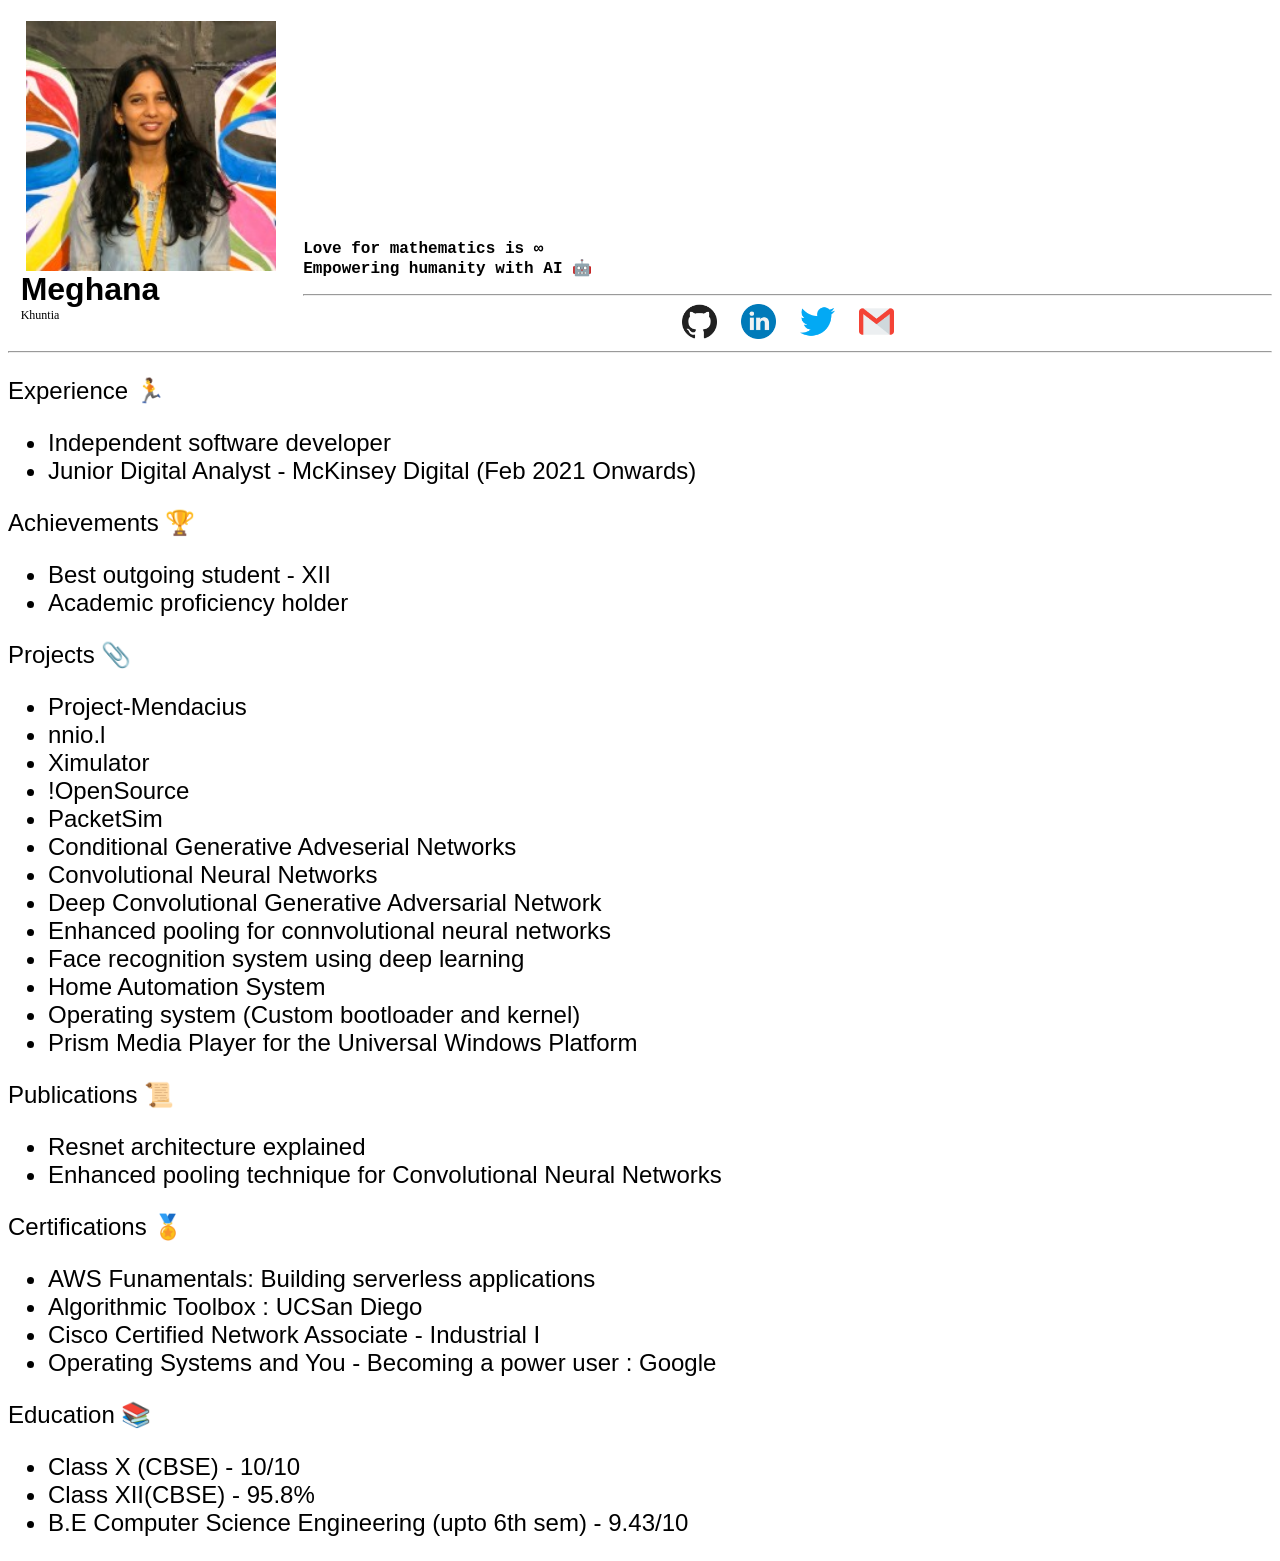
<file: index.html>
<html>
    <head>
        <title>
            Meghana Khuntia
        </title>
    </head>
    <body>
        <div style="width:270px;
        height:auto;
        padding:1%;
        float:left;">
            <div class="left">
                <img src='pic.jpeg' style="margin-left:2%;
                float:left; 
                height:250px;
                width:250px; ">
            </div>  
        <div class="right" >
        <h1 style="margin: 0; font-family:'Segoe UI', Tahoma, Geneva, Verdana, sans-serif;">Meghana</h4>
        <div style="font-size:12px;width:160px;float:left;">Khuntia</div>
        </div>
    </div>
    <br><br><br><br><br><br><br><br><br><br><br><br>
        <p style="font-family: 'Courier New', Courier, monospace; font-weight: bold;">
        Love for mathematics is &#8734;<br>Empowering humanity with AI &#129302;
        </p>
        <hr>
        <center>
        <a href="https://github.com/Meghan1202"><img src='github.png' style="height: 35px; width: 35px;"/></a>
        &nbsp;&nbsp;&nbsp;&nbsp;&nbsp;<a href="https://www.linkedin.com/in/meghana-khuntia-36929918a/"><img src='linkedin.png' style="height: 35px; width: 35px;"/></a>
        &nbsp;&nbsp;&nbsp;&nbsp;&nbsp;<a href="https://twitter.com/Anonymo65056536"><img src='twitter.png' style="height: 35px; width: 35px;"/></a>
        &nbsp;&nbsp;&nbsp;&nbsp;&nbsp;<a href="mailto:meghanakhuntia12@gmail.com"><img src='gmail.png' style="height: 35px; width: 35px;"/></a>
        </center>
        <hr>
        <p style="font-family:'Lucida Sans', 'Lucida Sans Regular', 'Lucida Grande', 'Lucida Sans Unicode', Geneva, Verdana, sans-serif; font-size: x-large;">Experience &#127939;</p>
       <ul style="font-family:'Lucida Sans', 'Lucida Sans Regular', 'Lucida Grande', 'Lucida Sans Unicode', Geneva, Verdana, sans-serif; font-size: x-large;">
           <li>Independent software developer</li>
           <li>Junior Digital Analyst - McKinsey Digital (Feb 2021 Onwards)</li>
       </ul>
        <p style="font-family:'Lucida Sans', 'Lucida Sans Regular', 'Lucida Grande', 'Lucida Sans Unicode', Geneva, Verdana, sans-serif; font-size: x-large;">Achievements &#127942;</p>
       <ul style="font-family:'Lucida Sans', 'Lucida Sans Regular', 'Lucida Grande', 'Lucida Sans Unicode', Geneva, Verdana, sans-serif; font-size: x-large;">
           <li>Best outgoing student - XII</li>
           <li>Academic proficiency holder</li>
       </ul>
       <p style="font-family:'Lucida Sans', 'Lucida Sans Regular', 'Lucida Grande', 'Lucida Sans Unicode', Geneva, Verdana, sans-serif; font-size: x-large;">Projects &#128206;</p>
       <ul style="font-family:'Lucida Sans', 'Lucida Sans Regular', 'Lucida Grande', 'Lucida Sans Unicode', Geneva, Verdana, sans-serif; font-size: x-large;">
           <li>Project-Mendacius</li>
           <li>nnio.l</li>
           <li>Ximulator</li>
           <li>!OpenSource</li>
           <li>PacketSim</li>
           <li>Conditional Generative Adveserial Networks</li> 
           <li>Convolutional Neural Networks </li>
           <li>Deep Convolutional Generative Adversarial Network </li>
           <li>Enhanced pooling for connvolutional neural networks </li>
           <li>Face recognition system using deep learning </li>
           <li>Home Automation System </li>
           <li>Operating system (Custom bootloader and kernel) </li>
           <li>Prism Media Player for the Universal Windows Platform</li>
       </ul>
       <p style="font-family:'Lucida Sans', 'Lucida Sans Regular', 'Lucida Grande', 'Lucida Sans Unicode', Geneva, Verdana, sans-serif; font-size: x-large;">Publications &#128220;</p>
       <ul style="font-family:'Lucida Sans', 'Lucida Sans Regular', 'Lucida Grande', 'Lucida Sans Unicode', Geneva, Verdana, sans-serif; font-size: x-large;">
           <li><a style="text-decoration: none; color: black;" href="https://meghana-praneet.medium.com/resnet-explained-a5016138b4cf">Resnet architecture explained</a></li>
           <li><a style="text-decoration: none; color: black;" href="https://meghana-praneet.medium.com/https-medium-com-meghana-praneet-enhancedpooling-6a9c730f98a2">Enhanced pooling technique for Convolutional Neural Networks</a></li>
       </ul>
       <p style="font-family:'Lucida Sans', 'Lucida Sans Regular', 'Lucida Grande', 'Lucida Sans Unicode', Geneva, Verdana, sans-serif; font-size: x-large;">Certifications &#127941;</p>
       <ul style="font-family:'Lucida Sans', 'Lucida Sans Regular', 'Lucida Grande', 'Lucida Sans Unicode', Geneva, Verdana, sans-serif; font-size: x-large;">
           <li>AWS Funamentals: Building serverless applications</li>
           <li>Algorithmic Toolbox : UCSan Diego</li>
           <li>Cisco Certified Network Associate - Industrial I</li>
           <li>Operating Systems and You - Becoming a power user : Google</li>
       </ul>
       <p style="font-family:'Lucida Sans', 'Lucida Sans Regular', 'Lucida Grande', 'Lucida Sans Unicode', Geneva, Verdana, sans-serif; font-size: x-large;">Education &#128218;</p>
       <ul style="font-family:'Lucida Sans', 'Lucida Sans Regular', 'Lucida Grande', 'Lucida Sans Unicode', Geneva, Verdana, sans-serif; font-size: x-large;">
           <li>Class X (CBSE) - 10/10</li>
           <li>Class XII(CBSE) - 95.8%</li>
           <li>B.E Computer Science Engineering (upto 6th sem) - 9.43/10</li>
       </ul>
    </body>
</html>
</file>
